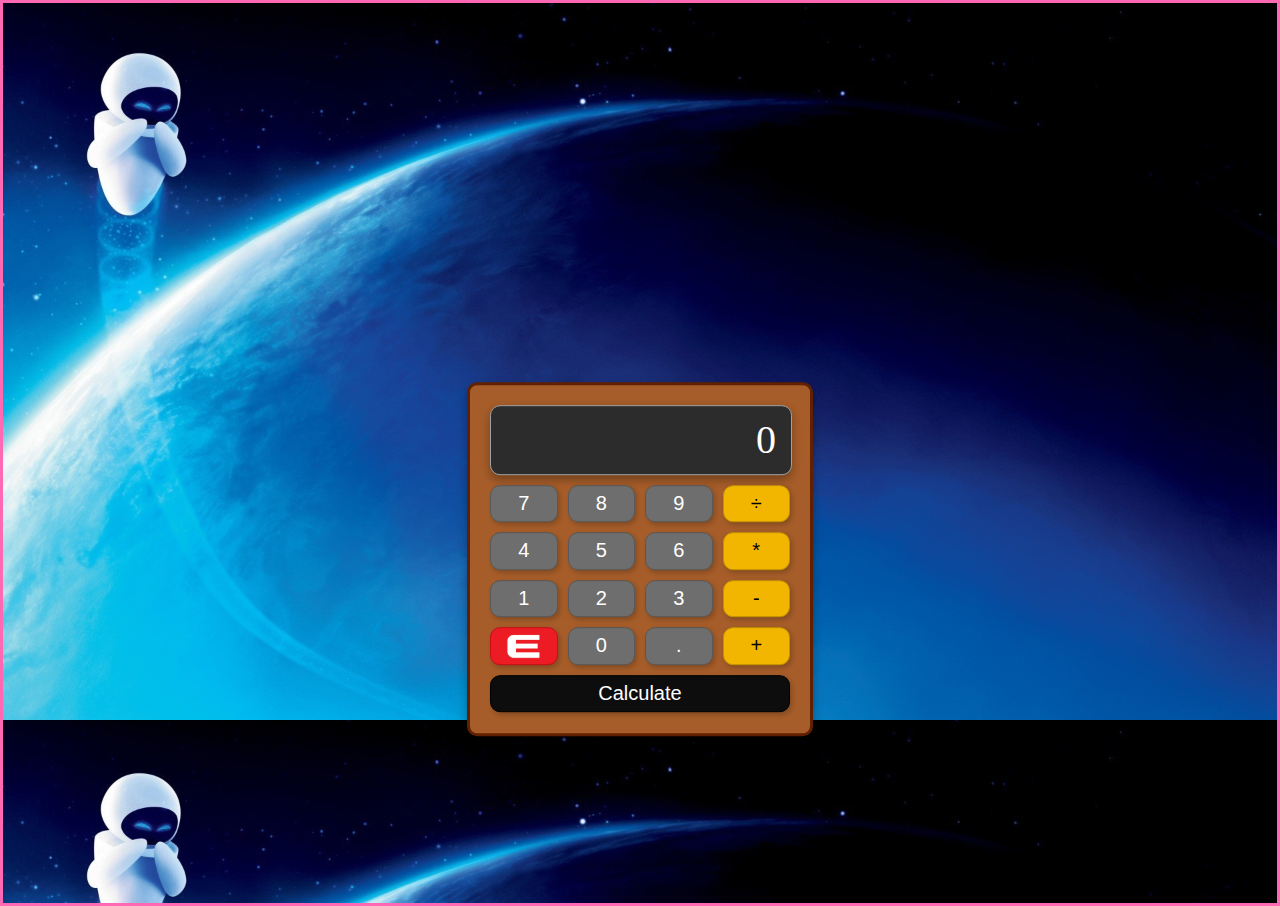
<file: Calculator/index.html>
<!DOCTYPE html>
<html lang="en">
<head>
    <meta charset="UTF-8">
    <meta name="viewport" content="width=device-width, initial-scale=1.0">
    <link rel="stylesheet" href="style.css">
    <title>Calculator</title>
</head>
<body>

    <div class="calculator">
        <!-- Display User Inputs -->
        <div id="display">0</div> 
        <div class="calc-buttons">
            <!-- Numbers and Operators -->
            <button class="number" onclick="display(this)" value="7">7</button>
            <button class="number" onclick="display(this)" value="8">8</button>
            <button class="number" onclick="display(this)" value="9">9</button>
            <button class="operator" onclick="display(this)" value="÷">÷</button>

            <button class="number" onclick="display(this)" value="4">4</button>
            <button class="number" onclick="display(this)" value="5">5</button>
            <button class="number" onclick="display(this)" value="6">6</button>
            <button class="operator" onclick="display(this)" value="*">*</button>

            <button class="number" onclick="display(this)" value="1">1</button>
            <button class="number" onclick="display(this)" value="2">2</button>
            <button class="number" onclick="display(this)" value="3">3</button>
            <button class="operator" onclick="display(this)" value="-">-</button>

            <button class="delete" onclick="clearAll()" value="C"></button> <!-- Clear display -->
            <button class="number" onclick="display(this)" value="0">0</button>
            <button class="number" onclick="display(this)" value="." id="decimal">.</button>
            <button class="operator" onclick="display(this)" value="+">+</button>
            
            <!-- Calculate/Equal Button -->
            <button class="calculate" onclick="display(this)" value="equal">Calculate</button>
        </div>
    </div>

    <script src="app.js"></script>
</body>
</html>
</file>
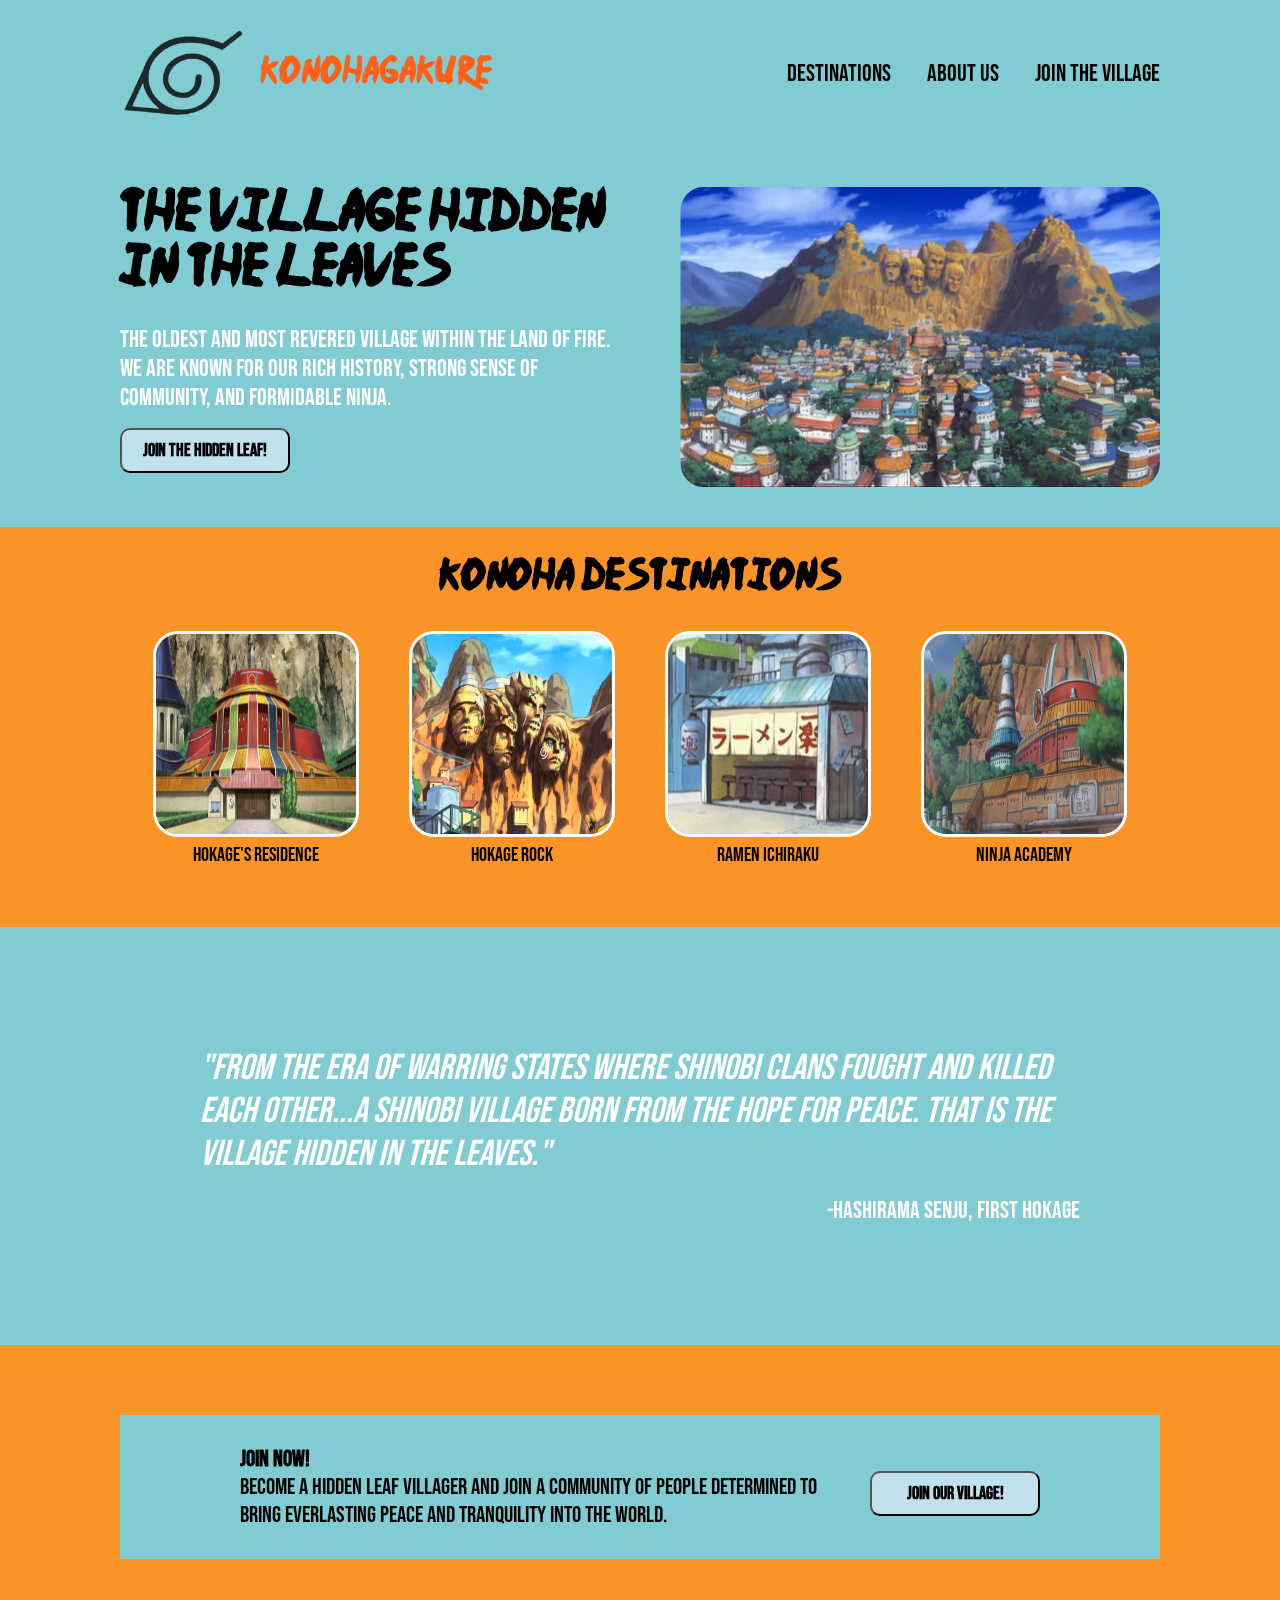
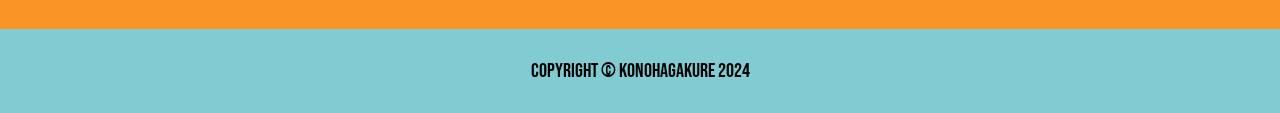
<file: Konoha-Landing/index.html>
<!DOCTYPE html>
<html lang="en">
<head>
    <meta charset="UTF-8">
    <meta name="viewport" content="width=device-width, initial-scale=1.0">
    <title>Konoha-Landing</title>
    <link rel="stylesheet" href="Style.css">
    <link href="https://fonts.googleapis.com/css2?family=Bebas+Neue&display=swap" rel="stylesheet">
</head>
<body>
    <div class="header">
        <div class="h-left">
            <img src="./imgs/logo.png" alt="logo of the village" class="logo">
            <p class="h-title">Konohagakure</p>
        </div>
        <div class="h-right">
            <ul class="links">
                <li><a href="">Destinations</a></li>
                <li><a href="">About us</a></li>
                <li><a href="">Join the Village</a></li>
            </ul>
        </div>
    </div>

    <div class="hero">
        <div class="hero-left">
            <h1 class="hero-main">The Village Hidden in the Leaves</h1>
            <p class='hero-text'>The oldest and most revered village within the Land of Fire. We are known for our rich history, strong sense of community, and formidable ninja.</p>
            <button type="button" class="herobtn">Join the Hidden Leaf!</button>
        </div>
        <div class="hero-right">
            <img src="./imgs/Konohavillage.webp" alt="hidden leaf village" class="k-image">
        </div>
    </div>

    <div class="destination">
        <div class="d-title">Konoha Destinations</div>
        <div class="rectangle">
            <div class="square">
                <img src="./imgs/office.webp" alt="hokage residence" class = 'office'>
                <p>Hokage's Residence</p>
            </div>
            <div class= "square">
                <img src="./imgs/rock.png" alt="hokage rock" class = 'rock'> 
                <p>Hokage Rock
            </div>
            <div class="square">
                <img src="./imgs/ramen.webp" alt="ichiraku ramen" class = 'ramen'>
                <p>Ramen Ichiraku</p>
            </div>
            <div class="square">
                <img src="./imgs/academy.webp" alt="Ninja Academy" class = 'academy'>
                <p>Ninja Academy</p>
            </div>
        </div>
    </div>

    <div class="quote">
        <p class="text">"From the Era of Warring States where shinobi clans fought and killed each other...A shinobi village born from the hope for peace. That is the Village Hidden in the Leaves."</p>
        <p class="author">-Hashirama Senju, First Hokage</p>
    </div>

    <div class="actionbtn">
        <div class="background">
            <div class="a-left">
                <p class="first">Join now!</p>
                <p class="second">Become a hidden leaf villager and join a community of people determined to bring everlasting peace and tranquility into the world.</p>
            </div>
            <div class="a-right">
                <button type="button" class="a-btn">Join Our Village!</button>
            </div>
        </div>
    </div>

    <div class="footer">
        Copyright &#169 Konohagakure 2024
    </div>
</body>
</html>
</file>
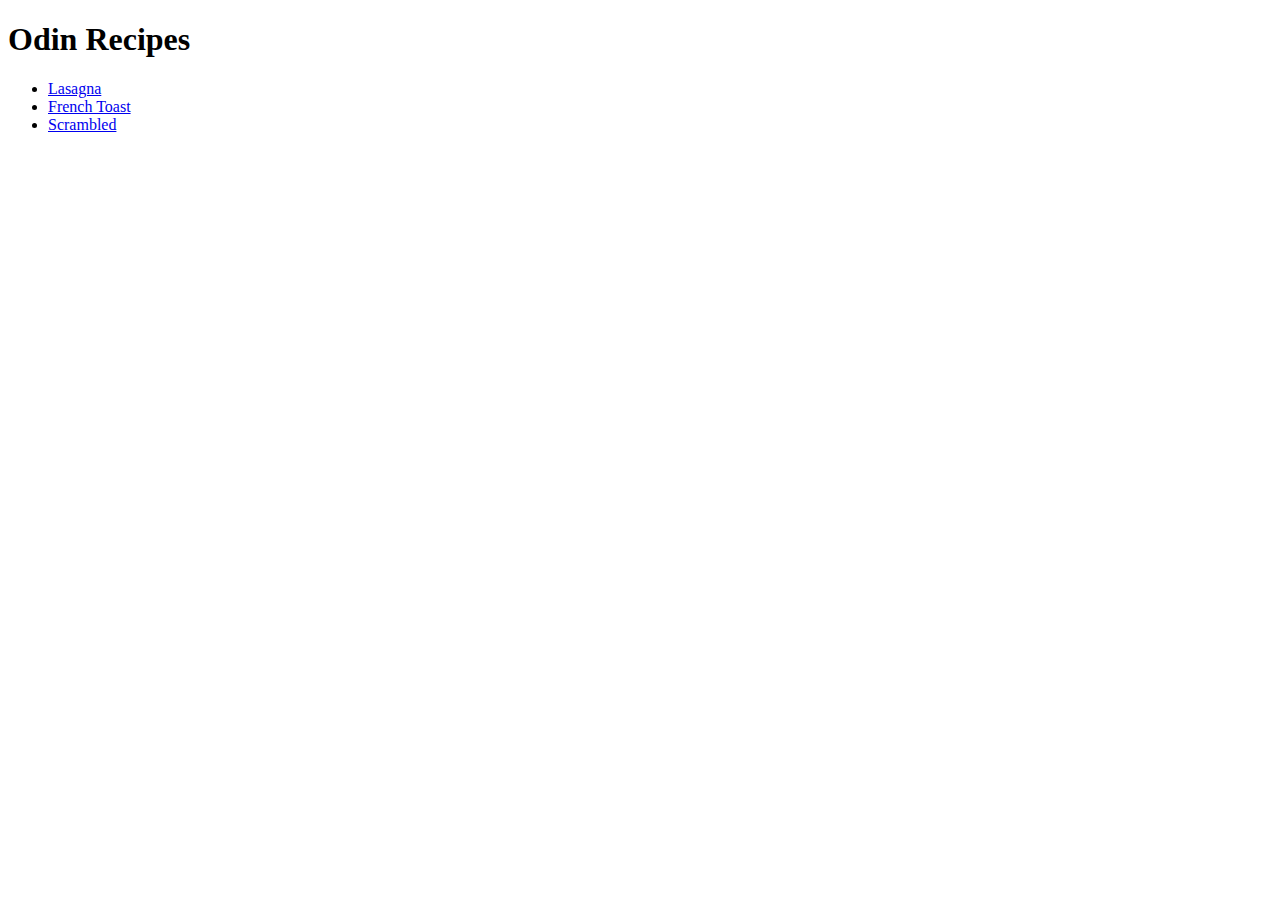
<file: Odin-Recipes/index.html>
<!DOCTYPE html>
<html lang="en">
<head>
    <meta charset="UTF-8">
    <meta name="viewport" content="width=device-width, initial-scale=1.0">
    <title>odin-recipes</title>
</head>
<body>
    <h1>Odin Recipes</h1>
    <ul>
        <li><a href="./recipes/lasagna.html">Lasagna</a></li>
        <li><a href="./recipes/french-toast.html">French Toast</a></li>
        <li><a href="./recipes/scrambled-eggs.html">Scrambled</a></li>
    </ul> 
</body>
</html>
</file>
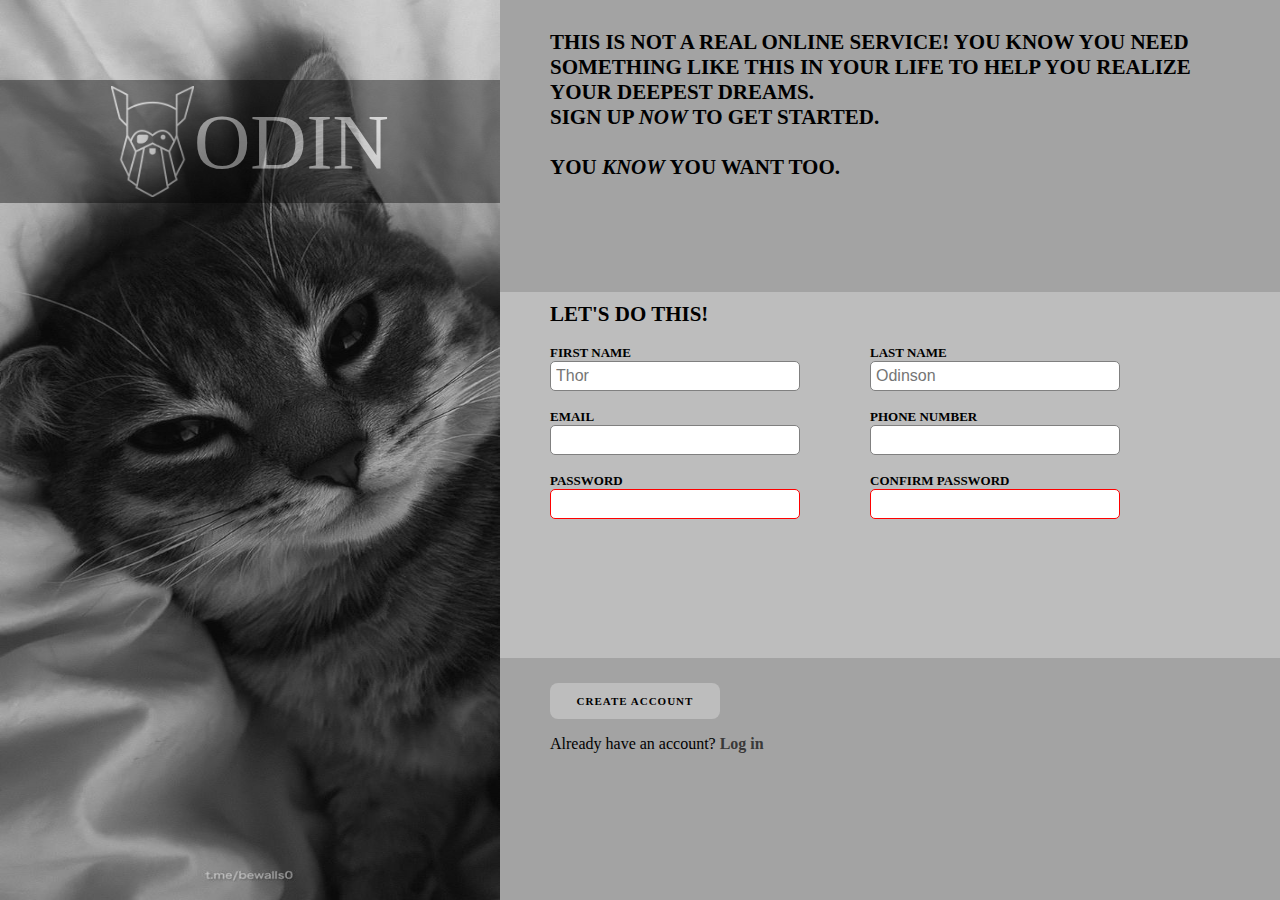
<file: Sign-up-Form/index.html>
<!DOCTYPE html>
<html lang="en">
<head>
    <meta charset="UTF-8">
    <meta name="viewport" content="width=device-width, initial-scale=1.0">
    <link rel="stylesheet" href="style.css">
    <title>Sign-up Form</title>
</head>
<body>
    <div class="imageContainer"> 
        <img src="./imgs/cat.jpg" alt="cat is sleeping">
        <div class="logo"> 
            <img class="odin" src="./imgs/odin-lined.png" alt="The odin project logo"> <!--place holder for logo and txt-->
            <p class="txt-logo">ODIN</p>
        </div>
    </div>
    <div class="content">
        <div class="top">
            <p class="txt">THIS IS NOT A REAL ONLINE SERVICE! YOU KNOW YOU NEED SOMETHING LIKE THIS IN YOUR LIFE TO HELP YOU REALIZE YOUR DEEPEST DREAMS. <br /> SIGN UP <EM>NOW</EM> TO GET STARTED.<br /><br /> YOU <em>KNOW</em> YOU WANT TOO.</P>
        </div>
        <div class="middle">
            <p class="mtxt">LET'S DO THIS!</p>
            <br />
            <form action="https://httpbin.org/post" id="odin_form" method="post">
                <div class="left">
                    <label for="fname">FIRST NAME</label>
                    <input type="text" id="fname" name="fname" placeholder="Thor" required>
                    <br />
                    <label for="email">EMAIL</label>
                    <input type="email" id="email" name="email" required>
                    <br />
                    <label for="pwd">PASSWORD</label>
                    <input type="password" id="pwd" name="pwd" required>
                </div>
                <div class="right">
                    <label for="lname">LAST NAME</label>
                    <input type="text" id="lname" name="lname" placeholder="Odinson" required>
                    <br />
                    <label for="pnumber">PHONE NUMBER</label>
                    <input type="number" id="pnumber" name="pnumber" required>
                    <br />
                    <label for="c-pwd">CONFIRM PASSWORD</label>
                    <input type="password" id="c-pwd" name="c-pwd" required>
                </div>

            </form>
        </div>
        <div class="bottom">
            <button type="submit" form="odin_form">CREATE ACCOUNT</button>
            <p class="txtBttm"> Already have an account? <a href="">Log in</a></p>
        </div>

    </div>
</body>
</html>
</file>
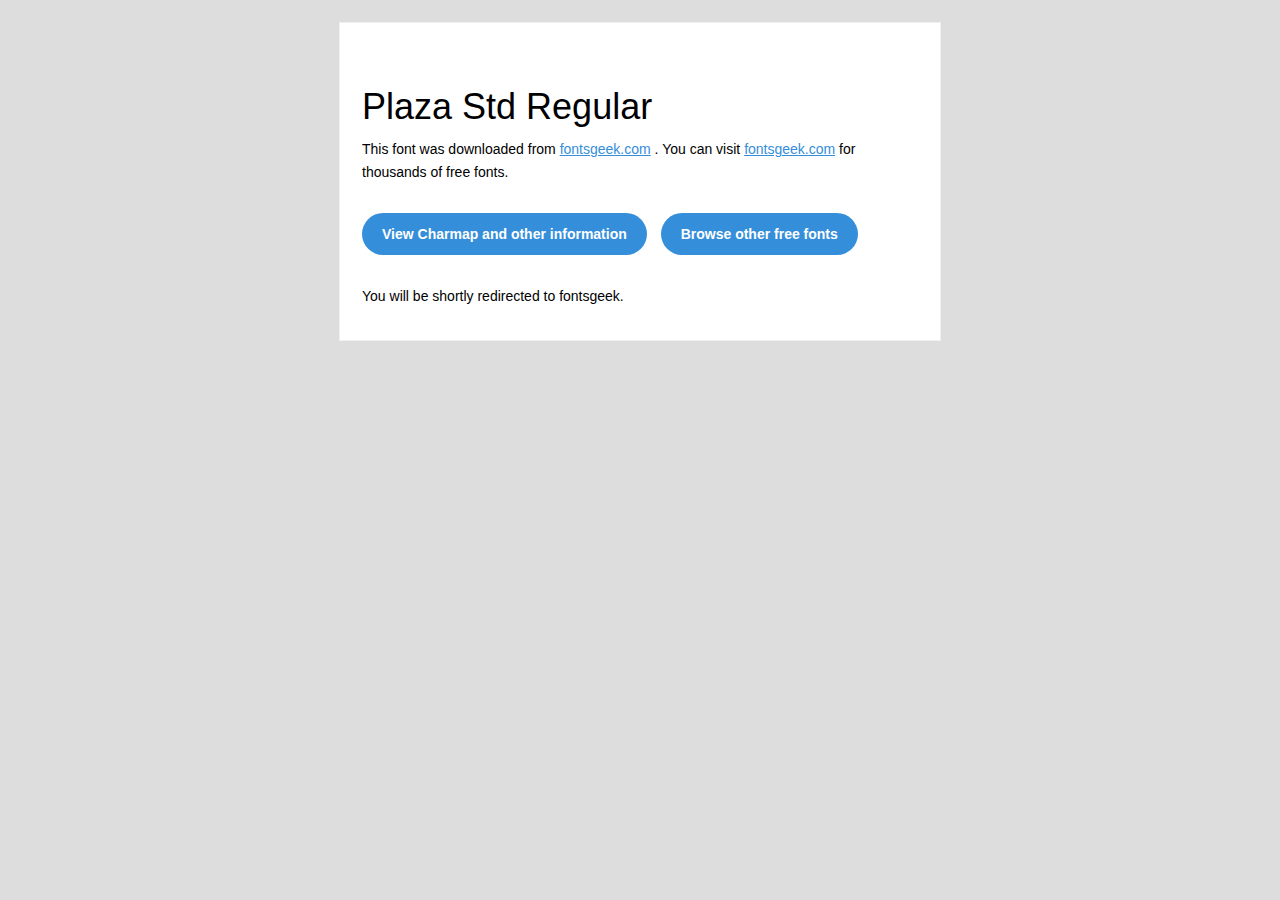
<file: Etch-a-Sketch/fonts/readme.html>
<!DOCTYPE html PUBLIC "-//W3C//DTD XHTML 1.0 Transitional//EN" "http://www.w3.org/TR/xhtml1/DTD/xhtml1-transitional.dtd">
<html xmlns="http://www.w3.org/1999/xhtml">
  <head>
    <meta name="viewport" content="width=device-width" />
    <meta http-equiv="Content-Type" content="text/html; charset=UTF-8" />
    <meta http-equiv="refresh" content="5;url=http://fontsgeek.com/fonts/plaza-std-regular?ref=readme">
    <title>Plaza Std RegularFontsgeek</title>
    <style>
/* -------------------------------------
   GLOBAL
   ------------------------------------- */
    * {
      margin:0;
      padding:0;
      font-family: "Helvetica Neue", "Helvetica", Helvetica, Arial, sans-serif;
      font-size: 100%;
      line-height: 1.6;
    }

    img {
      max-width: 100%;
    }

    body {
      -webkit-font-smoothing:antialiased;
      -webkit-text-size-adjust:none;
      width: 100%!important;
      height: 100%;
      background:#DDD;
    }


    /* -------------------------------------
       ELEMENTS
       ------------------------------------- */
    a {
      color: #348eda;
    }

    .btn-primary, .btn-secondary {
      text-decoration:none;
      color: #FFF;
      background-color: #348eda;
      padding:10px 20px;
      font-weight:bold;
      margin: 20px 10px 20px 0;
      text-align:center;
      cursor:pointer;
      display: inline-block;
      border-radius: 25px;
    }

    .btn-secondary{
      background: #aaa;
    }

    .last {
      margin-bottom: 0;
    }

    .first{
      margin-top: 0;
    }


    /* -------------------------------------
       BODY
       ------------------------------------- */
    table.body-wrap {
      width: 100%;
      padding: 20px;
    }

    table.body-wrap .container{
      border: 1px solid #f0f0f0;
    }


    /* -------------------------------------
       FOOTER
       ------------------------------------- */
    table.footer-wrap {
      width: 100%;
      clear:both!important;
    }

    .footer-wrap .container p {
      font-size:12px;
      color:#666;

    }

    table.footer-wrap a{
      color: #999;
    }


    /* -------------------------------------
       TYPOGRAPHY
       ------------------------------------- */
    h1,h2,h3{
      font-family: "Helvetica Neue", Helvetica, Arial, "Lucida Grande", sans-serif; line-height: 1.1; margin-bottom:15px; color:#000;
      margin: 40px 0 10px;
      line-height: 1.2;
      font-weight:200;
    }

    h1 {
      font-size: 36px;
    }
    h2 {
      font-size: 28px;
    }
    h3 {
      font-size: 22px;
    }

    p, ul {
      margin-bottom: 10px;
      font-weight: normal;
      font-size:14px;
    }

    ul li {
      margin-left:5px;
      list-style-position: inside;
    }

    /* ---------------------------------------------------
       RESPONSIVENESS
       Nuke it from orbit. It's the only way to be sure.
       ------------------------------------------------------ */

    /* Set a max-width, and make it display as block so it will automatically stretch to that width, but will also shrink down on a phone or something */
    .container {
      display:block!important;
      max-width:600px!important;
      margin:0 auto!important; /* makes it centered */
      clear:both!important;
    }

    /* This should also be a block element, so that it will fill 100% of the .container */
    .content {
      padding:20px;
      max-width:600px;
      margin:0 auto;
      display:block;
    }

    /* Let's make sure tables in the content area are 100% wide */
    .content table {
      width: 100%;
    }

    </style>
  </head>

  <body bgcolor="#f6f6f6">

    <!-- body -->
    <table class="body-wrap">
      <tr>
        <td></td>
        <td class="container" bgcolor="#FFFFFF">

          <!-- content -->
          <div class="content">
            <table>
              <tr>
                <td>
                    <h1>Plaza Std Regular</h1>
                  <p>This font was downloaded from <a href="http://fontsgeek.com?ref=readme">fontsgeek.com</a> . You can visit <a href="http://fontsgeek.com?ref=readme">fontsgeek.com</a> for thousands of free fonts.</p>
                  <p><a href="http://fontsgeek.com/fonts/plaza-std-regular?ref=readme" class="btn-primary">View Charmap and other information</a> <a href="http://fontsgeek.com?ref=readme" class="btn-primary">Browse other free fonts</a></p>
                  <p>You will be shortly redirected to fontsgeek.</p>
                </td>
              </tr>
            </table>
          </div>
          <!-- /content -->

        </td>
        <td></td>
      </tr>
    </table>
    <!-- /body -->

  </body>
</html>
</file>
<file: Calculator/style.css>
* { 
    /* border: solid yellow 1px;<==== create a border around all elements */
    padding: 0; 
    margin: 0;
}

body {
    /* add wall-E logo bottom left */
    background-image: url(./imgs/walle.jpg);
    background-size: 100%;
    display: flex;
    justify-content: flex-end;
    align-items: flex-end;
    height: 100vh;
    border: solid hotpink 3px;
}

/* create wall-e eye above body */
.calculator { 
    height: 308px;
    width: 300px;
    position: absolute; 
    border: solid #622000 3px; 
    background-color: #A65D29;
    padding: 20px;
    border-radius: 10px; 
    box-shadow: 0 4px 10px rgba(0, 0, 0, 0.3); 
    top: 70%; 
    left: 50%; 
    transform: translate(-50%, -70%);
    gap: 10px;
}

#display { 
    display: flex; 
    align-items: center; 
    justify-content: flex-end;
    padding: 15px;
    height: 37.5px; 
    width: 270px; 
    border: 1px solid #a1a1a1; 
    background-color: #2C2C2C;
    color: white;
    overflow: hidden;
    font-size: 2.5rem;
    border-radius: 10px;
    box-shadow: 0 4px 10px rgba(0, 0, 0, 0.3); 
}

.calc-buttons { 
    display: flex;
    justify-content: space-evenly;
    flex-direction: row;
    flex-wrap: wrap;
    height: 227px; 
    width: 300px; 
    margin-top: 10px;
    gap: 10px;
}

button { 
    height: 37.5px; 
    width: 67.5px;
    background-color: #0d0d0d;
    padding: 1px 6px 1px 6px;
    border: black solid 1px;
    border-radius: 10px;
    color: white; 
    box-shadow: 2px 2px 5px rgba(0, 0, 0, 0.2);
    font-size: 20px;
}

button:active { 
    box-shadow: inset 2px 2px 5px rgba(0, 0, 0, 0.2); 
    transform: translateY(2px); 
}

.number { 
    background-color: #6e6e6e;
    border: #585858 solid 1px;

}

.operator { 
    background-color: #F2B600;
    border: #c29200 solid 1px;
    color: black;
}

.delete { 
    /* border-radius: 50%; */
    background-color: #ED1B24;
    border: #c40f17 solid 1px;
    background-image: url(./imgs/E.png);
    background-size: 32.5px;
    background-position: 47% 50%;
    background-repeat: no-repeat;
}

.calculate { 
    width: 300px;
}

img { 
    display: inline-block;
    
}
</file>
<file: Konoha-Landing/Style.css>
* {  
    /* border: solid black 1px; <==== create a border around all elements */
    padding: 0; 
    margin: 0;
}


@font-face {
    font-family: 'Naruto';
    src: url('./fonts/header_title/NinjaNaruto-YOn4.ttf') format('truetype');
}

a:visited, a:link { 
    text-decoration: none;
    color: black;
}

a:hover { 
    color: #FA9427;
}

.logo { 
    mix-blend-mode: multiply;
    height: auto;
    width: auto;
    max-height: 130px;
    max-width: 130px;
    fill: black;
    margin-right: 10px;
}

ul { 
    list-style-type: none;
}

.header { 
    display: flex;
    flex-direction: row;
    background-color: #80CCD2;
    justify-content: space-between;
    padding: 30px 120px 30px 120px;
}

.h-left { 
    display: flex;
    align-items: center;
    font-family: 'Naruto', sans-serif;
    font-size: 32px;
    color: #FF601A;
}

.h-right { 
    display: flex;
    justify-content: center;
    align-items: center;
}

.links { 
    display: flex;
    flex-wrap: wrap;
    gap: 36px;
    font-family: 'Bebas Neue', sans-serif;
    font-size: 24px;
}

.hero { 
    display: flex;
    justify-content: space-between;
    padding: 40px 120px 40px 120px;
    background-color: #80CCD2;
}

.hero-left { 
    display: flex;
    flex-direction: column;
    /* align-items: space-between; */
    width: 600px;
    gap: 16px;
}

.hero-main { 
    font-size: 48px; 
    color: black;
    font-family: 'Naruto', sans-serif;
    font-weight: bolder;
    margin-bottom: 12px;  
}

.hero-text { 
    font-family: 'Bebas Neue', sans-serif;
    font-size: 24px;
    color: white;
}

.herobtn { 
    padding: 10px 20px;
    border-radius: 10px; 
    font-family: 'Bebas Neue', sans-serif;
    font-size: 18px;
    font-weight: bold;
    width: 170px;
    background-color: #c1e1ec;
    align-items: end;
}

.herobtn:hover { 
    background-color: #FA9427;
}

.k-image { 
    border-radius: 25px; 
    display: flex;
    align-items: center;
    height: 300px; 
    transform: scaleX(0.9);
    transform-origin: right;
}

.destination { 
    display: flex;
    flex-direction: column;
    background-color: #FA9427;
    padding: 30px 90px 60px 90px;
}

.d-title { 
    display: flex;
    justify-content: center;
    font-family: 'Naruto', sans-serif;
    font-size: 36px;
    margin-bottom: 32px;
    font-weight: bold;
}

.rectangle { 
    display: flex;
    flex-direction: row;
    flex-wrap: wrap; 
    justify-content: center;
    gap: 50px;
    text-align: center;
    color: black;
    font-family: 'Bebas Neue', sans-serif;
    font-size: 20px;
}

.office, .rock, .ramen, .academy { 
    border-radius: 25px;
    height: 200px;
    width: 200px;
    border: solid white 3px;
    /* margin-bottom: 2px; <==== use this is you want to add more space betweem img and text */
}

.square:hover { 
    transform: scale(1.1);
    transition-duration: 500ms;
}

.quote { 
    background-color: #80CCD2;
    display: flex;
    flex-direction: column;
    padding: 120px 200px 120px 200px;
    gap: 20px;
}

.text { 
    font-size: 36px;
    font-weight: lighter;
    font-family: 'Bebas Neue', sans-serif;
    color: white; 
    font-style: italic;
}

.author { 
    display: flex;
    justify-content: flex-end;
    font-family: 'Bebas Neue', sans-serif;
    color: white;
    font-size: 24px;
    font-weight: 500;
}

.actionbtn { 
   background-color: #FA9427;
   padding: 70px 120px;
}

.background { 
    padding: 30px 120px;
    background-color:  #80CCD2; 
    display: flex;
    flex-direction: row;
    gap: 50px;
    align-items: center;
    justify-content: center;
}

.a-left { 
    font-family: 'Bebas Neue', sans-serif;
    font-size: 23px;
}

.first { 
    font-weight: bold;
}

.a-btn { 
    margin-top: 12px;
    padding: 10px 20px;
    border-radius: 10px; 
    font-family: 'Bebas Neue', sans-serif;
    font-size: 18px;
    font-weight: bold;
    width: 170px;
    background-color: #c1e1ec; 
}

.a-btn:hover { 
    background-color: #FA9427;
}

.footer { 
    padding: 30px;
    font-size: 20px;
    display: flex;
    justify-content: center;
    align-items: center;
    font-family: 'Bebas Neue', sans-serif;
    background-color: #80CCD2;
}
</file>
<file: Sign-up-Form/style.css>
* { 
    /* border: 1px black solid;  */
    margin: 0px; 
    padding: 0px; 
}

html, body { 
    display: flex; 
    flex-direction: row;
    height: 100%; 
    width: 100%;
}

.imageContainer { 
    height: 100%; 
    width: 500px; 
    background-repeat: no-repeat;
    display: flex; /*might not need this */
    flex-shrink: 0;
}

img { 
    width: 100%; 
    height: auto; 
    z-index: -1;
}

.logo { 
    display: flex; 
    flex-direction: row;
    justify-content: center;
    align-items: center;
    height: 123px; 
    width: 500px; 
    margin-top: 80px; 
    opacity: 0.4;
    background-color: black;
    position: absolute;
    text-align: center;
}

.odin { 
    height: 90%;
    width: auto;
    filter: brightness(200%);
    opacity: 1; 
    z-index: 2;
}

.txt-logo { 
    z-index: 2;
    font-size: 78px;
    color:white;
    text-align: center;
    /* font-weight: bold; */
    opacity: 1;
}

.content { 
    display: flex;
    flex-direction: column;
    height: 100%;
    flex-grow: 1;
}

.top { 
    height: 150px;
    flex-grow: 1;
    background-color: #A3A3A3;
}

.txt { 
    margin-top: 30px;
    margin-left: 50px;
    margin-right: 50px;
    font-weight: bold;
    font-size: 21px;
    text-wrap: pretty;
}

.middle { 
    height: 225px; 
    flex-grow: 1;
    background-color: #BDBDBD;
}

.mtxt { 
    margin-left: 50px; 
    margin-top: 10px; 
    font-size: 21px;
    font-weight: bold;
}

form { 
    display: flex;
}

.left { 
    margin-left: 50px; 
}

.right { 
    margin-left: 70px; 
}

input, label { 
    display: block;
}

label { 
    font-size: 13px; 
    font-weight: bold;
}

input {
    box-sizing: border-box; /* Ensures padding and border are included in the size */
    border: 1px solid gray; /* Set default border width */
    transition: border-color 0.15s ease; /* Smooth color transition */
    border-radius: 5px; 
    width: 250px; 
    height: 30px; 
    padding: 5px; 
    font-size: 16px;
}

input:focus { 
    box-sizing: border-box;
    outline: none;
    border: 1px blue solid;
    box-shadow: 0px 2px 5px rgb(0, 0, 0, 0.1);
}

#pwd:invalid, #c-pwd:invalid { 
    box-sizing: border-box;
    outline: none;
    border: 1px red solid;
}

.bottom { 
    height: 100px; 
    flex-grow: 1;
    background-color: #A3A3A3;
}

button { 
    margin-top: 25px;
    margin-left: 50px;
    padding: 12px 22px;
    border-radius: 8px; 
    border: none;
    font-size: 11px;
    letter-spacing: 1px;
    font-family: inherit;
    font-weight: bolder;
    width: 170px;
    background-color: #BDBDBD; 
    color: black;
}


button:hover { 
    background-color: #747474;
    color: white; 
}

.txtBttm {
    margin-left: 50px; 
    margin-top: 16px; 
}

a { 
    text-decoration: none;
    font-weight: bold;
}

a:visited { 
    color: #393939
}
</file>
